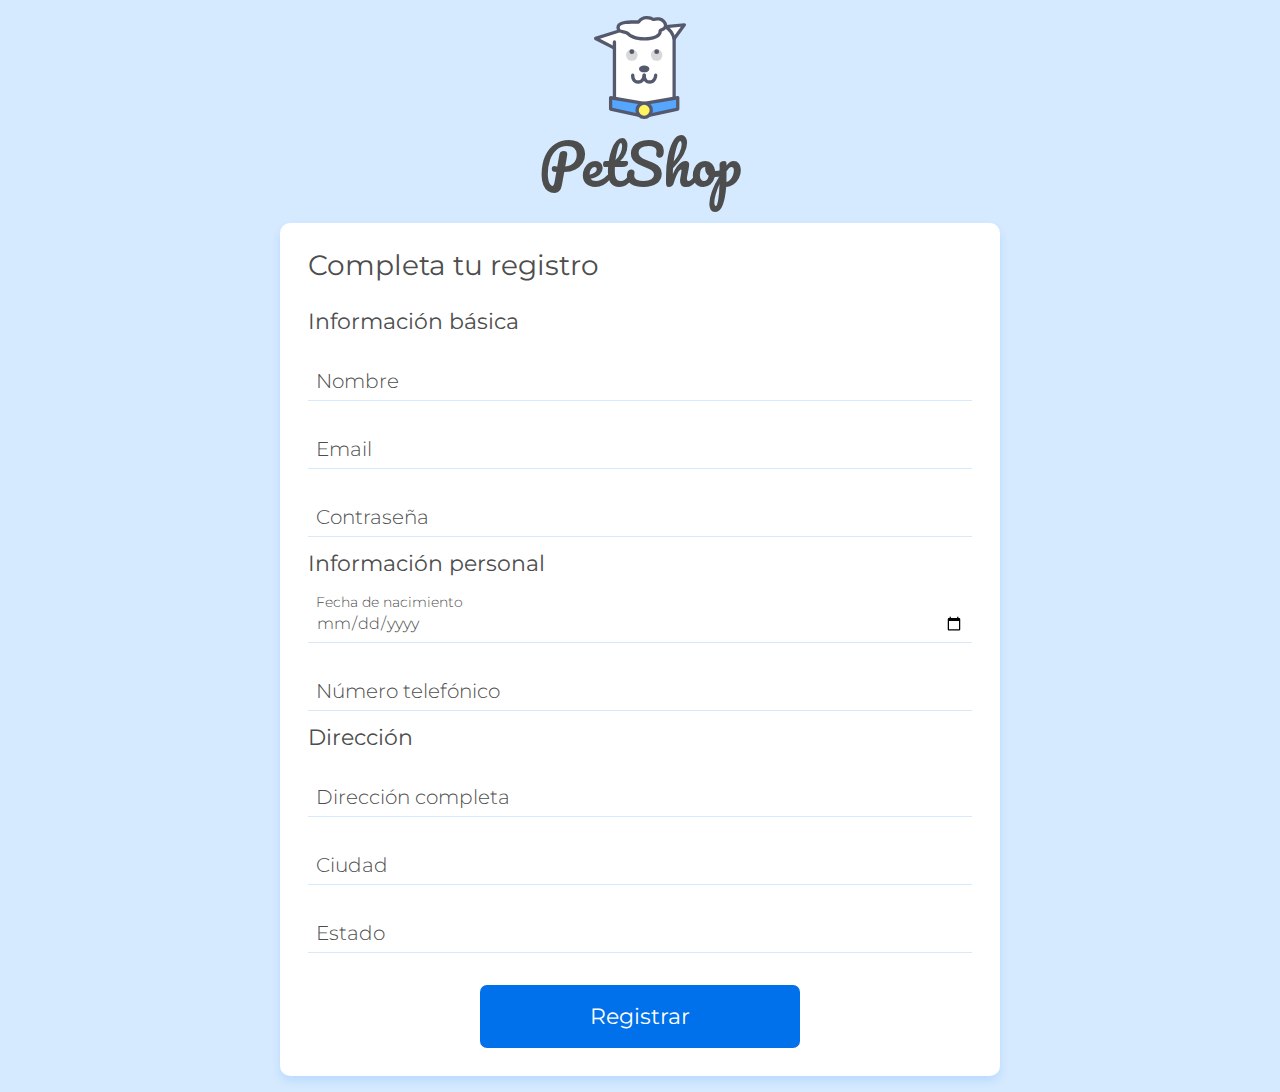
<file: index.html>
<!DOCTYPE html>
<html lang="es">
<head>
    <meta charset="UTF-8">
    <meta name="viewport" content="width=device-width, initial-scale=1.0">
    <title>Doguito Petshop | Crear cuenta</title>
    <link href="https://fonts.googleapis.com/css2?family=Montserrat:wght@300;400&display=swap" rel="stylesheet">
    <link href="https://fonts.googleapis.com/css2?family=Pacifico&display=swap" rel="stylesheet"> 
    <link rel="stylesheet" href="./assets/css/base/base.css">
    <link rel="stylesheet" href="./assets/css/styles.css">
    <link rel="stylesheet" href="./assets/css/componentes/card.css">
    <link rel="stylesheet" href="./assets/css/componentes/inputs.css">
    <link rel="stylesheet" href="./assets/css/componentes/button.css">
</head>
<body>
    <main class="container flex flex--column flex--center">
        <div class="cadastro-cabecalho">
            <img src="./assets/img/doguito.svg" alt="Logo Doguito" class="registry-header__logo">
            <h1 class="registry-header__title">PetShop</h1>
        </div>
        <section class="cartao">
            <h2 class="card__title">Completa tu registro</h2>
            <form action="./registro_concluido.html" class="formulario flex flex--column">
                <fieldset>
                    <legend class="form__label">Información básica</legend>
                    <div class="input-container">
                        <input name="name" id="name" class="input" type="text" placeholder="Nombre" required data-type="name">
                        <label class="input-label" for="name">Nombre</label>
                        <span class="input-message-error">Este campo no es valido</span>
                    </div>
                    <div class="input-container">
                        <input name="email" id="email" class="input" type="email" placeholder="Email" required data-type="email">
                        <label class="input-label" for="email">Email</label>
                        <span class="input-message-error">Este campo no es valido</span>
                    </div>
                    <div class="input-container">
                        <input name="password" id="password" class="input" type="password" placeholder="Contraseña" required pattern="^(?=.*[\w])(?!.*[ !@#$%^&*_=+-]).{6,12}$" data-type="password">
                        <label class="input-label" for="password">Contraseña</label>
                        <span class="input-message-error">Este campo no es valido</span>
                    </div>
                </fieldset>
                <fieldset>
                    <legend class="form__label">Información personal</legend>
                    <div class="input-container">
                        <input name="birth" id="birth" class="input" type="date" placeholder="Fecha de nacimento" required data-type="birthDate">
                        <label class="input-label" for="birth">Fecha de nacimiento</label>
                        <span class="input-message-error">Este campo no es valido</span>
                    </div>
                    <div class="input-container">
                        <input name="phoneNumber" id="phoneNumber" class="input" type="tel" placeholder="Número telefónico" required pattern="\d{10}" minlength="10" maxlength="10" data-type="telephone">
                        <label class="input-label" for="phoneNumber">Número telefónico</label>
                        <span class="input-message-error">Este campo no es valido</span>
                    </div>
                </fieldset>
                <fieldset>
                    <legend class="form__label">Dirección</legend>
                    <div class="input-container">
                        <input name="cep" id="cep" class="input" type="text" placeholder="CEP" required pattern="[\s\S]{5,40}" data-type="address">
                        <label class="input-label" for="cep">Dirección completa</label>
                        <span class="input-message-error">Este campo no es valido</span>
                    </div>
                    <div class="input-container">
                        <input name="city" id="city" class="input" type="text" placeholder="Ciudad" required pattern="[\s\S]{10,40}" data-type="city">
                        <label class="input-label" for="city">Ciudad</label>
                        <span class="input-message-error">Este campo no es valido</span>
                    </div>
                    <div class="input-container">
                        <input name="state" id="state" class="input" type="text" placeholder="Estado" required pattern="[\s\S]{3,40}" data-type="county">
                        <label class="input-label" for="state">Estado</label>
                        <span class="input-message-error">Este campo no es valido</span>
                    </div>
                </fieldset>
                <button class="button">Registrar</a>
            </form>
        </section>
    </main>
    <script type="module" src="js/app.js"></script>
</body>
</html>
</file>
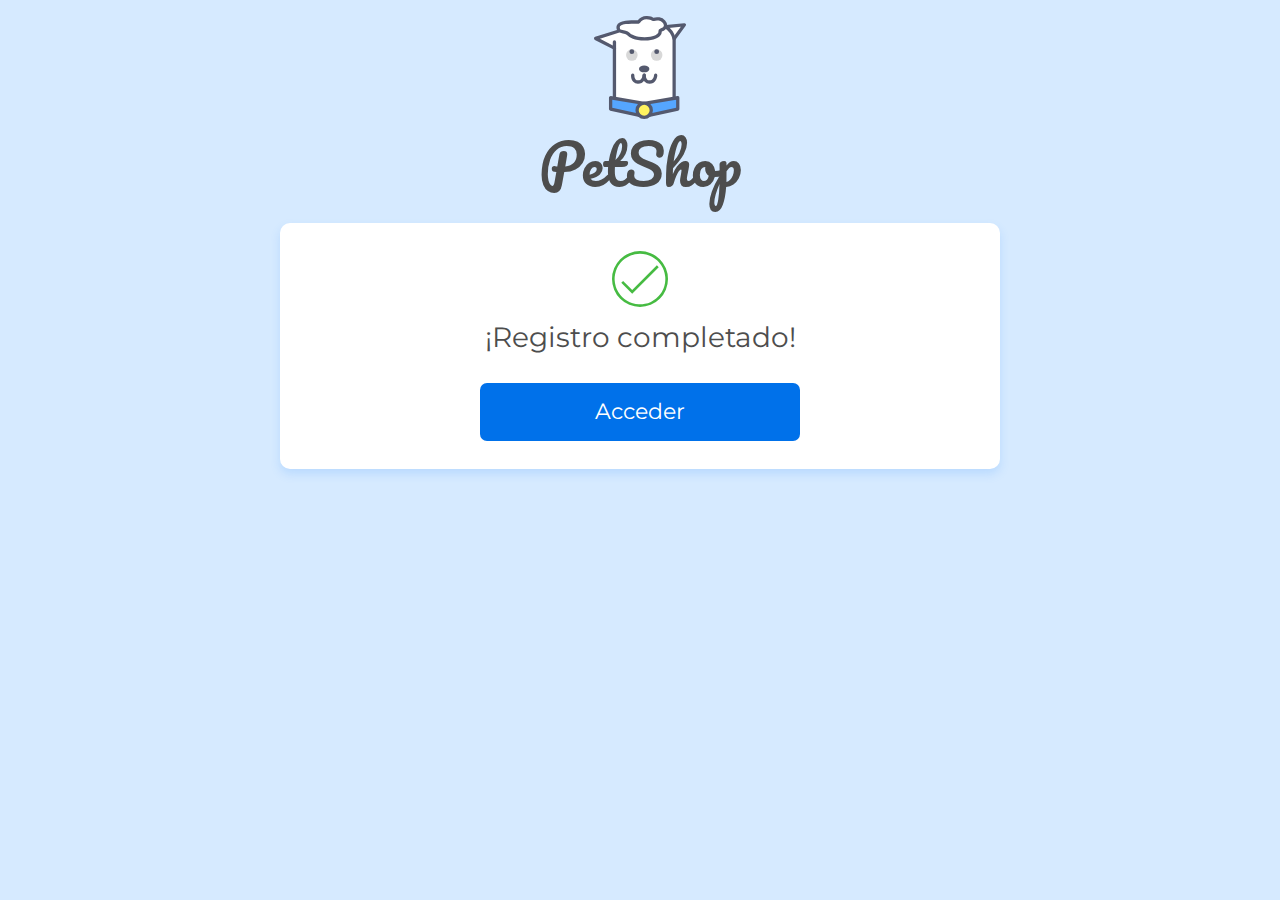
<file: registro_concluido.html>
<!DOCTYPE html>
<html lang="es">
  <head>
    <meta charset="UTF-8" />
    <meta name="viewport" content="width=device-width, initial-scale=1.0" />
    <title>Doguito Petshop | Registro concluído</title>
    <link
      href="https://fonts.googleapis.com/css2?family=Montserrat:wght@300;400&display=swap"
      rel="stylesheet"
    />
    <link
      href="https://fonts.googleapis.com/css2?family=Pacifico&display=swap"
      rel="stylesheet"
    />
    <link rel="stylesheet" href="./assets/css/base/base.css" />
    <link rel="stylesheet" href="./assets/css/cadastro_concluido.css" />
    <link rel="stylesheet" href="./assets/css/componentes/card.css" />
    <link rel="stylesheet" href="./assets/css/componentes/inputs.css" />
    <link rel="stylesheet" href="./assets/css/componentes/button.css" />
  </head>
  <body>
    <main class="container flex flex--column flex--center">
      <div class="cadastro-cabecalho">
        <img
          src="./assets/img/doguito.svg"
          alt="Logo Doguito"
          class="registry-header__logo"
        />
        <h1 class="registry-header__title">PetShop</h1>
      </div>
      <section class="registry-card cartao">
        <span class="registry-card__icon-complete"></span>
        <h1 class="registry-card__title card__title">¡Registro completado!</h1>
        <a href="#" class="button">Acceder</a>
      </section>
    </main>
  </body>
</html>
</file>
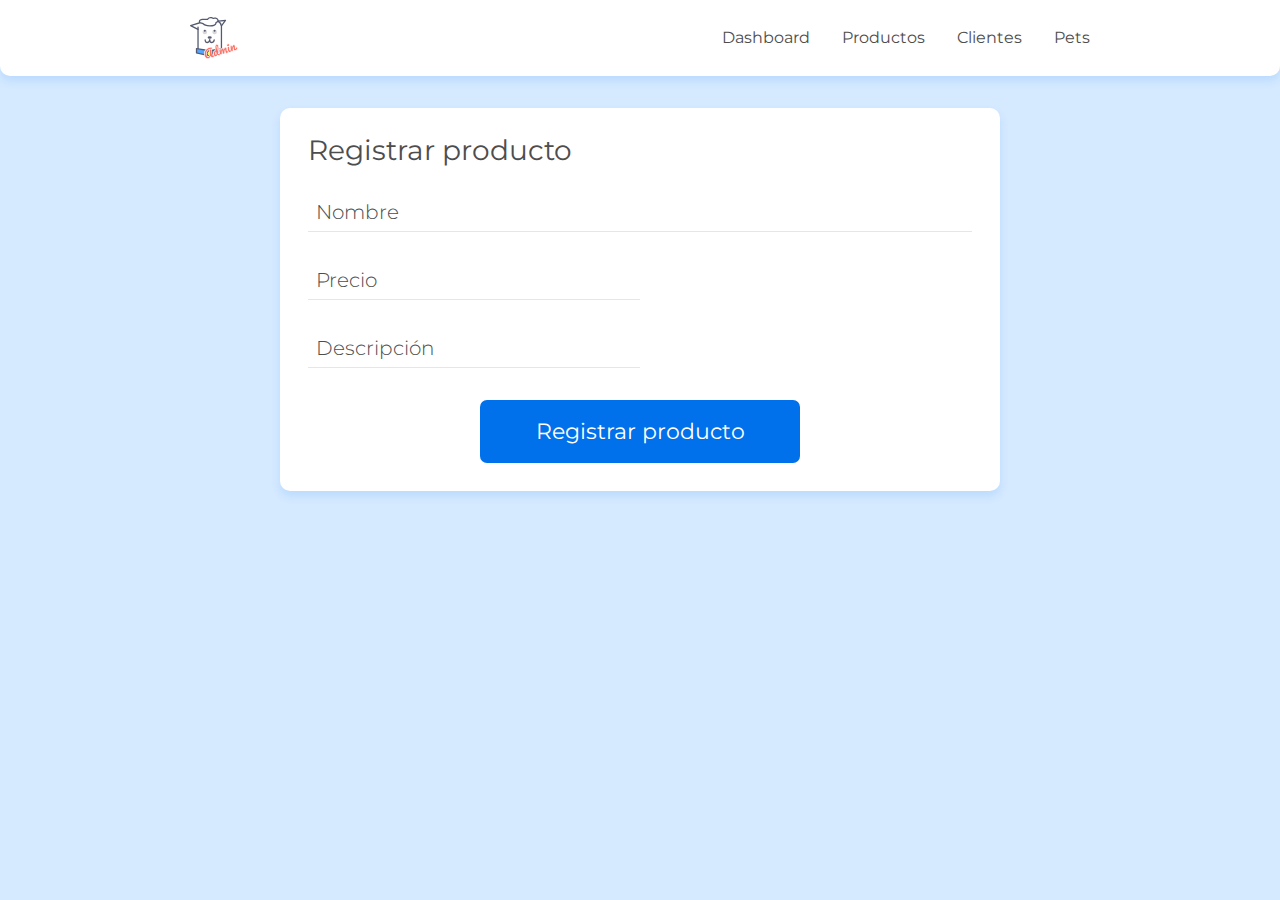
<file: registro_producto.html>
<!DOCTYPE html>
<html lang="es">
  <head>
    <meta charset="UTF-8" />
    <meta name="viewport" content="width=device-width, initial-scale=1.0" />
    <title>Doguito Petshop | Registrar producto</title>
    <link
      href="https://fonts.googleapis.com/css2?family=Montserrat:wght@300;400&display=swap"
      rel="stylesheet"
    />
    <link
      href="https://fonts.googleapis.com/css2?family=Pacifico&display=swap"
      rel="stylesheet"
    />
    <link rel="stylesheet" href="./assets/css/base/base.css" />
    <link rel="stylesheet" href="./assets/css/componentes/header.css" />
    <link rel="stylesheet" href="./assets/css/componentes/card.css" />
    <link rel="stylesheet" href="./assets/css/registry_client.css" />
    <link rel="stylesheet" href="./assets/css/componentes/inputs.css" />
    <link rel="stylesheet" href="./assets/css/componentes/button.css" />
    <link rel="stylesheet" href="./assets/css/cadastro_produto.css" />
  </head>
  <body>
    <header class="cabecalho container">
      <img
        src="./assets/img/doguitoadm.svg"
        alt="Logo Doguito"
        class="cabecalho__logo"
      />
      <nav>
        <ul class="header__list-nav">
          <li class="header__link"><a href="#">Dashboard</a></li>
          <li class="header__link"><a href="#">Productos</a></li>
          <li class="header__link">
            <a href="lista_cliente.html">Clientes </a>
          </li>
          <li class="header__link"><a href="#">Pets</a></li>
        </ul>
      </nav>
    </header>
    <main class="container flex flex--center flex--column">
      <section class="cartao cadastro">
        <h1 class="card__title">Registrar producto</h1>
        <form
          action="./registro_producto_concluido.html"
          class="flex flex--column"
        >
          <div class="input-container">
            <input
              name="name"
              id="name"
              class="input"
              type="text"
              placeholder="Nombre"
            />
            <label class="input-label" for="name">Nombre</label>
            <span class="input-message-error">Este campo no es valido</span>
          </div>
          <div class="input-container registry__price-container">
            <input
              name="price"
              id="price"
              class="input"
              type="text"
              placeholder="Precio"
            />
            <label class="input-label" for="price">Precio</label>
            <span class="input-message-error">Este campo no es valido</span>
          </div>
          <div class="input-container registry__description-container">
            <input
              class="input"
              name="description"
              id="description"
              placeholder="Descripción"
            />
            <label class="input-label" for="description">Descripción</label>
            <span class="input-message-error">Este campo no es valido</span>
          </div>
          <button class="button">Registrar producto</button>
        </form>
      </section>
    </main>
  </body>
</html>
</file>
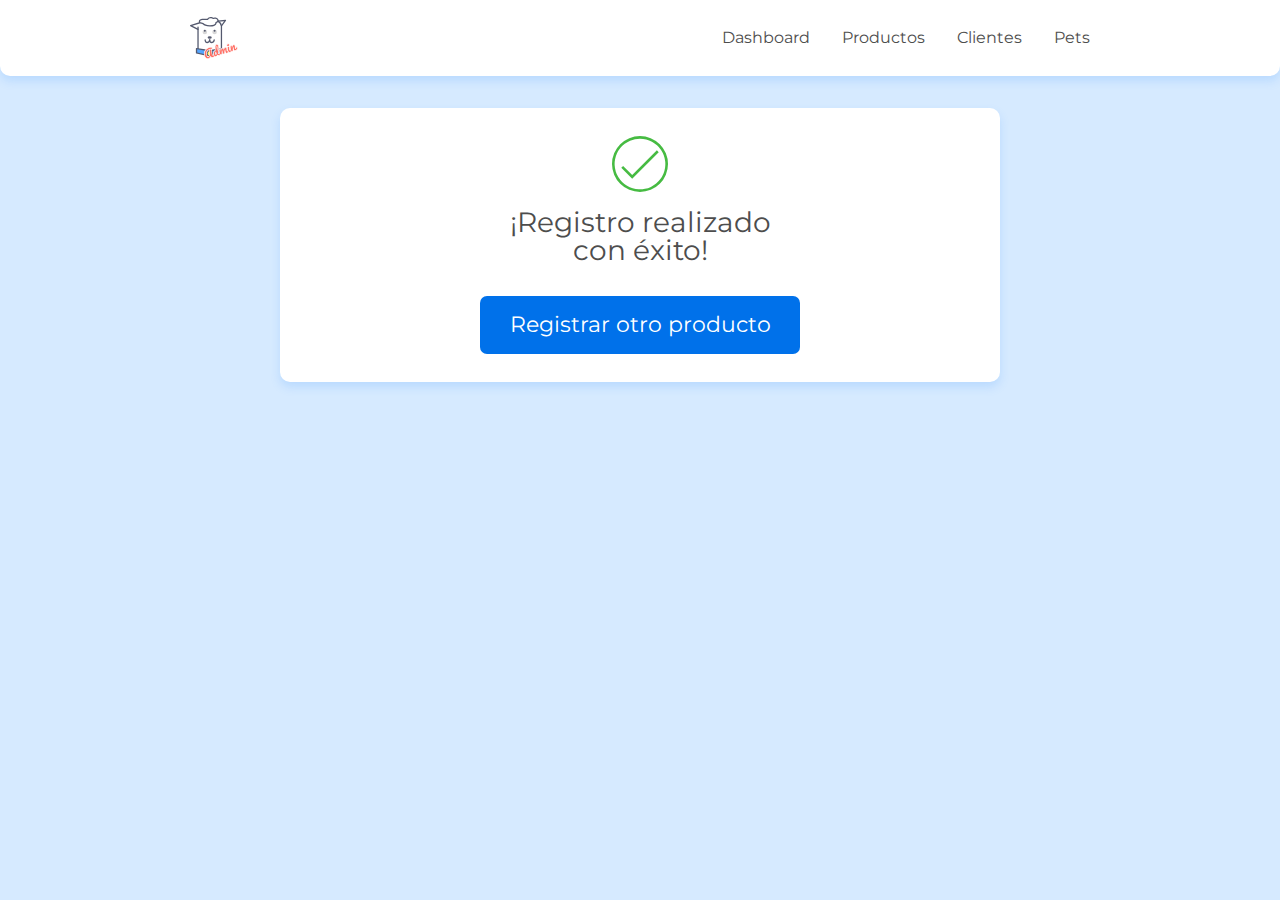
<file: registro_producto_concluido.html>
<!DOCTYPE html>
<html lang="es">
  <head>
    <meta charset="UTF-8" />
    <meta name="viewport" content="width=device-width, initial-scale=1.0" />
    <title>Doguito Petshop | Registro concluido</title>
    <link
      href="https://fonts.googleapis.com/css2?family=Montserrat:wght@300;400&display=swap"
      rel="stylesheet"
    />
    <link
      href="https://fonts.googleapis.com/css2?family=Pacifico&display=swap"
      rel="stylesheet"
    />
    <link rel="stylesheet" href="./assets/css/base/base.css" />
    <link rel="stylesheet" href="./assets/css/componentes/header.css" />
    <link rel="stylesheet" href="./assets/css/cadastro_concluido.css" />
    <link rel="stylesheet" href="./assets/css/componentes/card.css" />
    <link rel="stylesheet" href="./assets/css/componentes/inputs.css" />
    <link rel="stylesheet" href="./assets/css/componentes/button.css" />
  </head>
  <body>
    <header class="cabecalho container">
      <img
        src="./assets/img/doguitoadm.svg"
        alt="Logotipo Doguito"
        class="cabecalho__logo"
      />
      <nav>
        <ul class="header__list-nav">
          <li class="header__link"><a href="#">Dashboard</a></li>
          <li class="header__link"><a href="#">Productos</a></li>
          <li class="header__link"><a href="#">Clientes</a></li>
          <li class="header__link"><a href="#">Pets</a></li>
        </ul>
      </nav>
    </header>
    <main class="container flex flex--column flex--center">
      <section class="registry-card cartao">
        <span class="registry-card__icon-complete"></span>
        <h1 class="registry-card__title card__title">
          ¡Registro realizado con éxito!
        </h1>
        <a href="./registro_producto.html" class="button"
          >Registrar otro producto</a
        >
      </section>
    </main>
  </body>
</html>
</file>
<file: assets/css/styles.css>
.cadastro-cabecalho {
  display: flex;
  flex-direction: column;
  align-items: center;

  padding-top: 1rem;
}

.registry-header__logo {
  width: 2.625rem;
  margin-bottom: 0.5rem;
}

.registry-header__title {
  font-family: var(--font-family-logo);
  font-size: var(--font-size-logo);
  margin-bottom: 1rem;
}

@media (min-width: 800px) {
  .registry-header__logo {
    width: 5.75rem;
    margin-bottom: 1rem;
  }

  .registry-header__title {
    margin-bottom: 2rem;
  }
}
</file>
<file: assets/css/componentes/card.css>
.cartao {
  background-color: var(--contrast-light-color);
  border-radius: 10px;
  box-shadow: var(--shadow);
  width: 100%;
  max-width: 45rem;
  padding: 1.75rem;
  box-sizing: border-box;
  margin-bottom: 1rem;
}

.card__title {
  font-size: var(--font-size-card-title);
  margin-bottom: 1rem;
}
</file>
<file: assets/css/componentes/inputs.css>
.formulario {
  margin-top: 2rem;
}

.form__label {
  font-size: var(--font-size-form-fieldset);
  margin-bottom: 1rem;
}

.input-container {
  font-weight: var(--font-weigth-input);
  position: relative;
  margin-bottom: 1rem;
  display: flex;
  flex-direction: column;
  justify-content: flex-end;
  box-sizing: border-box;
}

.input {
  box-sizing: border-box;
  border-bottom: 1px solid var(--secondary-color);
  padding: 1.375rem 0.5rem 0.5rem;
  height: 3.25rem;
  width: 100%;
}

.input::placeholder {
  visibility: hidden;
  color: #00000000;
}

.input:focus {
  outline: none;
}

.input-label {
  position: absolute;
  top: 1.375rem;
  left: 0.5rem;
  font-size: var(--font-size-input-label);

  transition: all 0.25s;
}

.input:not(:placeholder-shown) + .input-label,
.input:focus + .input-label {
  font-size: 0.875rem;
  top: 0.25rem;
  transition: all 0.25s;
}

.input-container--invalid {
  margin-bottom: 0.5rem;
}

.input-container--invalid .input {
  border: 1px solid var(--warning-color);
  border-radius: 7px;
}

.input-container--invalid .input-label {
  color: var(--warning-color);
}

.input-message-error {
  display: none;
}

.input-container--invalid .input-message-error {
  color: var(--warning-color);
  display: block;
  margin-top: 0.5rem;
  padding-left: 0.5rem;
}

.textarea {
  box-sizing: border-box;
  border: 1px solid var(--secondary-color);
  padding: 0.5rem;
  border-radius: 7px;
  width: 100%;
  min-height: 3rem;
}

.textarea-container {
  position: relative;
  margin-top: 2rem;
  margin-bottom: 1rem;
  font-weight: var(--font-weigth-input);
}

.textarea::placeholder {
  visibility: hidden;
}

.textarea:focus {
  outline: none;
}

.textarea-label {
  position: absolute;
  top: 0.5rem;
  left: 0.5rem;
  font-size: var(--font-size-input-label);
  transition: all 0.25s;
}

.textarea:not(:placeholder-shown) + .textarea-label,
.textarea:focus + .textarea-label {
  font-size: 0.875rem;
  top: -1.25rem;
  transition: all 0.25s;
}

.textarea-container--invalid {
  margin-bottom: 0.5rem;
}

.textarea-container--invalid .textarea {
  border: 1px solid var(--warning-color);
}

.textarea-container--invalid .textarea-label {
  color: var(--warning-color);
}

.textarea-mensagem-erro {
  display: none;
}

.textarea-container--invalid .textarea-mensagem-erro {
  display: block;
  color: var(--warning-color);
  margin-top: 0.5rem;
  padding-left: 0.5rem;
}
</file>
<file: assets/css/componentes/button.css>
.button {
  display: block;
  background-color: var(--primary-color);
  border-radius: 7px;
  width: 100%;
  margin-top: 1rem;
  max-width: 20rem;
  padding: 1.125rem;
  box-sizing: border-box;
  color: var(--contrast-light-color);
  font-size: var(--font-size-button);
  align-self: center;
  text-align: center;
}

.simple-button {
  border: none;
  background-color: unset;
}

.simple-button--add {
  color: var(--primary-color);
}

.simple-button--delete {
  color: var(--warning-color);
}

.simple-button--edit {
  color: var(--success-color);
}
</file>
<file: assets/css/cadastro_concluido.css>
.cadastro-cabecalho {
  display: flex;
  flex-direction: column;
  align-items: center;

  padding-top: 1rem;
}

.registry-header__logo {
  width: 2.625rem;
  margin-bottom: 0.5rem;
}

.registry-header__title {
  font-family: var(--font-family-logo);
  font-size: var(--font-size-logo);
  margin-bottom: 1rem;
}

.registry-card {
  display: flex;
  flex-direction: column;
  align-items: center;
  text-align: center;
}

.registry-card__icon-complete {
  display: block;
  width: 3.5rem;
  height: 3.5rem;

  margin-bottom: 1rem;

  background-image: url(../img/checkmark.svg);
  background-size: cover;
  background-repeat: no-repeat;
}

.registry-card__title {
  max-width: 20rem;
}

@media (min-width: 800px) {
  .registry-header__logo {
    width: 5.75rem;
    margin-bottom: 1rem;
  }

  .registry-header__title {
    margin-bottom: 2rem;
  }
}
</file>
<file: assets/css/componentes/header.css>
.cabecalho {
  background-color: var(--contrast-light-color);
  border-radius: 0 0 10px 10px;
  box-shadow: var(--shadow);
  display: flex;
  justify-content: space-between;
  align-items: center;
  height: 4.75rem;
  margin-bottom: 2rem;
}

.cabecalho__logo {
  width: 3rem;
}

.header__list-nav {
  display: flex;
}

.header__link {
  margin-left: 2rem;
}
</file>
<file: assets/css/registry_client.css>
.cadastro {
    display: flex;
    flex-direction: column;
}
</file>
<file: assets/css/cadastro_produto.css>
.registry__description {
  height: 15.75rem;
}

.registry__price-container,
.registry__description-container {
  width: 50%;
}
</file>
<file: assets/css/base/base.css>
@import url(reset.css);
@import url(variables.css);

body {
  background-color: var(--secondary-color);
  color: var(--contrast-dark-color);
  font-family: var(--font-family-body);
  overflow-x: hidden;
}

.container {
  padding-right: 1rem;
  padding-left: 1rem;
}

.flex {
  display: flex;
}

.flex--center {
  align-items: center;
  justify-content: center;
}

.flex--column {
  flex-direction: column;
}

@media (min-width: 800px) {
  .container {
    padding-right: 2.5rem;
    padding-left: 2.5rem;
  }
}

@media (min-width: 1200px) {
  .container {
    padding-left: calc((100vw - 900px) / 2);
    padding-right: calc((100vw - 900px) / 2);
  }
}
</file>
